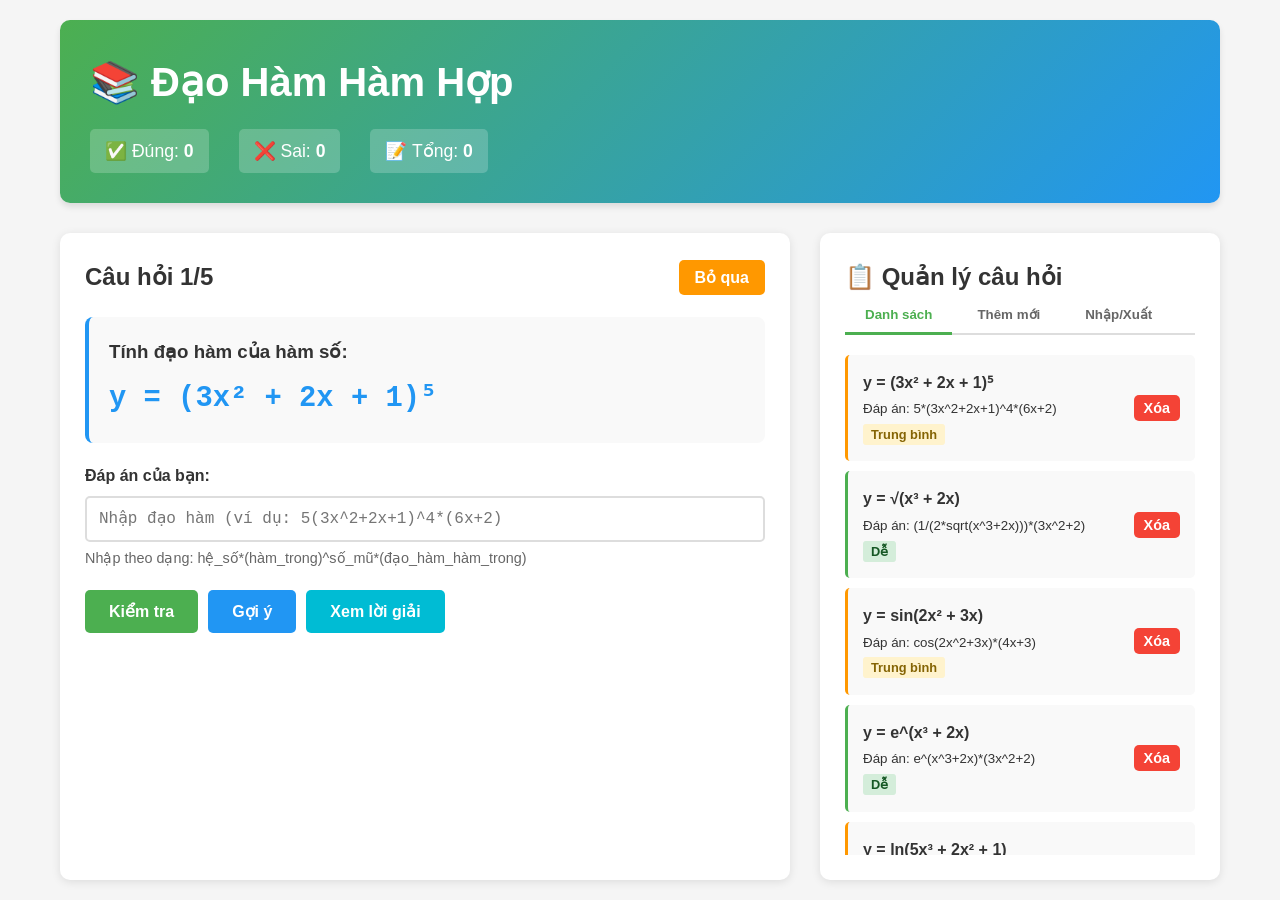
<file: index.html>
<!DOCTYPE html>
<html lang="vi">
<head>
    <meta charset="UTF-8">
    <meta name="viewport" content="width=device-width, initial-scale=1.0">
    <title>Luyện Tập Đạo Hàm Hàm Hợp</title>
    <link rel="stylesheet" href="css/style.css">
</head>
<body>
    <div class="container">
        <header>
            <h1>📚 Đạo Hàm Hàm Hợp</h1>
            <div class="stats">
                <span>✅ Đúng: <b id="correctCount">0</b></span>
                <span>❌ Sai: <b id="wrongCount">0</b></span>
                <span>📝 Tổng: <b id="totalCount">0</b></span>
            </div>
        </header>

        <div class="main-content">
            <!-- Phần câu hỏi -->
            <div class="question-section" id="questionSection">
                <div class="question-header">
                    <h2>Câu hỏi <span id="questionNumber">1</span></h2>
                    <button class="btn btn-skip" onclick="app.skipQuestion()">Bỏ qua</button>
                </div>
                
                <div class="function-display">
                    <h3>Tính đạo hàm của hàm số:</h3>
                    <div class="math-expression" id="mathExpression">
                        y = (3x² + 2x + 1)⁵
                    </div>
                </div>

                <div class="answer-input">
                    <label for="userAnswer">Đáp án của bạn:</label>
                    <input type="text" id="userAnswer" placeholder="Nhập đạo hàm (ví dụ: 5(3x^2+2x+1)^4*(6x+2)">
                    <small>Nhập theo dạng: hệ_số*(hàm_trong)^số_mũ*(đạo_hàm_hàm_trong)</small>
                </div>

                <div class="actions">
                    <button class="btn btn-primary" onclick="app.checkAnswer()">Kiểm tra</button>
                    <button class="btn btn-secondary" onclick="app.showHint()">Gợi ý</button>
                    <button class="btn btn-info" onclick="app.showSolution()">Xem lời giải</button>
                </div>

                <div class="feedback" id="feedback"></div>
                <div class="solution" id="solution"></div>
            </div>

            <!-- Phần quản lý câu hỏi -->
            <div class="manage-section">
                <h2>📋 Quản lý câu hỏi</h2>
                
                <div class="tabs">
                    <button class="tab active" onclick="app.switchTab('list')">Danh sách</button>
                    <button class="tab" onclick="app.switchTab('add')">Thêm mới</button>
                    <button class="tab" onclick="app.switchTab('import')">Nhập/Xuất</button>
                </div>

                <!-- Tab danh sách -->
                <div class="tab-content active" id="tab-list">
                    <div class="question-list" id="questionList"></div>
                </div>

                <!-- Tab thêm mới -->
                <div class="tab-content" id="tab-add">
                    <form id="addQuestionForm" onsubmit="app.addQuestion(event)">
                        <div class="form-group">
                            <label>Hàm số f(x):</label>
                            <input type="text" id="inputFunction" placeholder="Ví dụ: (3x^2+2x+1)^5" required>
                        </div>
                        
                        <div class="form-group">
                            <label>Hàm trong u(x):</label>
                            <input type="text" id="inputInnerFunction" placeholder="Ví dụ: 3x^2+2x+1" required>
                        </div>
                        
                        <div class="form-group">
                            <label>Số mũ n:</label>
                            <input type="number" id="inputPower" placeholder="Ví dụ: 5" required>
                        </div>
                        
                        <div class="form-group">
                            <label>Đáp án đúng:</label>
                            <input type="text" id="inputAnswer" placeholder="Ví dụ: 5*(3x^2+2x+1)^4*(6x+2)" required>
                        </div>
                        
                        <div class="form-group">
                            <label>Gợi ý:</label>
                            <textarea id="inputHint" rows="2" placeholder="Gợi ý cách giải..."></textarea>
                        </div>
                        
                        <div class="form-group">
                            <label>Lời giải chi tiết:</label>
                            <textarea id="inputSolution" rows="4" placeholder="Giải thích từng bước..."></textarea>
                        </div>

                        <div class="form-group">
                            <label>Độ khó:</label>
                            <select id="inputDifficulty">
                                <option value="easy">Dễ</option>
                                <option value="medium" selected>Trung bình</option>
                                <option value="hard">Khó</option>
                            </select>
                        </div>
                        
                        <button type="submit" class="btn btn-primary">Thêm câu hỏi</button>
                    </form>
                </div>

                <!-- Tab nhập/xuất -->
                <div class="tab-content" id="tab-import">
                    <div class="import-export">
                        <div class="export-section">
                            <h3>Xuất dữ liệu</h3>
                            <button class="btn btn-secondary" onclick="app.exportData()">Xuất JSON</button>
                            <button class="btn btn-secondary" onclick="app.exportToText()">Xuất TXT</button>
                        </div>
                        
                        <div class="import-section">
                            <h3>Nhập dữ liệu</h3>
                            <textarea id="importData" rows="6" placeholder="Dán dữ liệu JSON vào đây..."></textarea>
                            <button class="btn btn-primary" onclick="app.importData()">Nhập dữ liệu</button>
                            <button class="btn btn-danger" onclick="app.clearAllData()">Xóa tất cả</button>
                        </div>
                    </div>
                </div>
            </div>
        </div>
    </div>

    <script src="javascript/storage.js"></script>
    <script src="javascript/data.js"></script>
    <script src="javascript/app.js"></script>
</body>
</html>
</file>
<file: css/style.css>
* {
    margin: 0;
    padding: 0;
    box-sizing: border-box;
}

:root {
    --primary-color: #4CAF50;
    --secondary-color: #2196F3;
    --danger-color: #f44336;
    --warning-color: #ff9800;
    --info-color: #00bcd4;
    --bg-color: #f5f5f5;
    --card-bg: #ffffff;
    --text-color: #333;
    --border-color: #ddd;
}

body {
    font-family: 'Segoe UI', Tahoma, Geneva, Verdana, sans-serif;
    background: var(--bg-color);
    color: var(--text-color);
    line-height: 1.6;
}

.container {
    max-width: 1200px;
    margin: 0 auto;
    padding: 20px;
}

header {
    background: linear-gradient(135deg, var(--primary-color), var(--secondary-color));
    color: white;
    padding: 30px;
    border-radius: 10px;
    margin-bottom: 30px;
    box-shadow: 0 4px 6px rgba(0,0,0,0.1);
}

header h1 {
    margin-bottom: 15px;
    font-size: 2.5em;
}

.stats {
    display: flex;
    gap: 30px;
    font-size: 1.1em;
}

.stats span {
    background: rgba(255,255,255,0.2);
    padding: 8px 15px;
    border-radius: 5px;
}

.main-content {
    display: grid;
    grid-template-columns: 1fr 400px;
    gap: 30px;
}

.question-section, .manage-section {
    background: var(--card-bg);
    padding: 25px;
    border-radius: 10px;
    box-shadow: 0 2px 10px rgba(0,0,0,0.1);
}

.question-header {
    display: flex;
    justify-content: space-between;
    align-items: center;
    margin-bottom: 20px;
}

.function-display {
    background: #f9f9f9;
    padding: 20px;
    border-radius: 8px;
    margin: 20px 0;
    border-left: 4px solid var(--secondary-color);
}

.math-expression {
    font-size: 1.8em;
    font-weight: bold;
    color: var(--secondary-color);
    margin-top: 10px;
    font-family: 'Courier New', monospace;
}

.answer-input {
    margin: 20px 0;
}

.answer-input label {
    display: block;
    margin-bottom: 8px;
    font-weight: 600;
}

.answer-input input {
    width: 100%;
    padding: 12px;
    border: 2px solid var(--border-color);
    border-radius: 5px;
    font-size: 1em;
    font-family: 'Courier New', monospace;
}

.answer-input input:focus {
    outline: none;
    border-color: var(--primary-color);
}

.answer-input small {
    display: block;
    margin-top: 5px;
    color: #666;
    font-size: 0.9em;
}

.actions {
    display: flex;
    gap: 10px;
    margin: 20px 0;
    flex-wrap: wrap;
}

.btn {
    padding: 12px 24px;
    border: none;
    border-radius: 5px;
    cursor: pointer;
    font-size: 1em;
    font-weight: 600;
    transition: all 0.3s;
}

.btn-primary {
    background: var(--primary-color);
    color: white;
}

.btn-primary:hover {
    background: #45a049;
    transform: translateY(-2px);
}

.btn-secondary {
    background: var(--secondary-color);
    color: white;
}

.btn-secondary:hover {
    background: #1976D2;
}

.btn-info {
    background: var(--info-color);
    color: white;
}

.btn-skip {
    background: var(--warning-color);
    color: white;
    padding: 8px 16px;
}

.btn-danger {
    background: var(--danger-color);
    color: white;
}

.feedback {
    padding: 15px;
    border-radius: 5px;
    margin: 15px 0;
    display: none;
}

.feedback.correct {
    background: #d4edda;
    border: 1px solid #c3e6cb;
    color: #155724;
    display: block;
}

.feedback.incorrect {
    background: #f8d7da;
    border: 1px solid #f5c6cb;
    color: #721c24;
    display: block;
}

.solution {
    background: #e7f3ff;
    padding: 15px;
    border-radius: 5px;
    border-left: 4px solid var(--secondary-color);
    margin-top: 15px;
    display: none;
    white-space: pre-line;
}

/* Tabs */
.tabs {
    display: flex;
    gap: 5px;
    margin-bottom: 20px;
    border-bottom: 2px solid var(--border-color);
}

.tab {
    padding: 10px 20px;
    background: none;
    border: none;
    cursor: pointer;
    font-weight: 600;
    color: #666;
    border-bottom: 3px solid transparent;
    margin-bottom: -2px;
}

.tab.active {
    color: var(--primary-color);
    border-bottom-color: var(--primary-color);
}

.tab-content {
    display: none;
}

.tab-content.active {
    display: block;
}

/* Form */
.form-group {
    margin-bottom: 15px;
}

.form-group label {
    display: block;
    margin-bottom: 5px;
    font-weight: 600;
}

.form-group input,
.form-group select,
.form-group textarea {
    width: 100%;
    padding: 10px;
    border: 2px solid var(--border-color);
    border-radius: 5px;
    font-size: 1em;
}

.form-group input:focus,
.form-group select:focus,
.form-group textarea:focus {
    outline: none;
    border-color: var(--primary-color);
}

/* Question List */
.question-list {
    max-height: 500px;
    overflow-y: auto;
}

.question-item {
    background: #f9f9f9;
    padding: 15px;
    margin-bottom: 10px;
    border-radius: 5px;
    border-left: 3px solid var(--secondary-color);
    display: flex;
    justify-content: space-between;
    align-items: center;
}

.question-item.easy { border-left-color: #4CAF50; }
.question-item.medium { border-left-color: #ff9800; }
.question-item.hard { border-left-color: #f44336; }

.question-item-info {
    flex: 1;
}

.question-item-actions {
    display: flex;
    gap: 5px;
}

.question-item-actions button {
    padding: 5px 10px;
    font-size: 0.9em;
}

/* Import/Export */
.import-export {
    display: grid;
    gap: 20px;
}

.export-section, .import-section {
    background: #f9f9f9;
    padding: 20px;
    border-radius: 5px;
}

.import-section textarea {
    width: 100%;
    margin-bottom: 10px;
    font-family: 'Courier New', monospace;
}

/* Responsive */
@media (max-width: 968px) {
    .main-content {
        grid-template-columns: 1fr;
    }
    
    .stats {
        flex-direction: column;
        gap: 10px;
    }
}

/* Difficulty badge */
.badge {
    padding: 3px 8px;
    border-radius: 3px;
    font-size: 0.8em;
    font-weight: bold;
}

.badge-easy { background: #d4edda; color: #155724; }
.badge-medium { background: #fff3cd; color: #856404; }
.badge-hard { background: #f8d7da; color: #721c24; }
</file>
